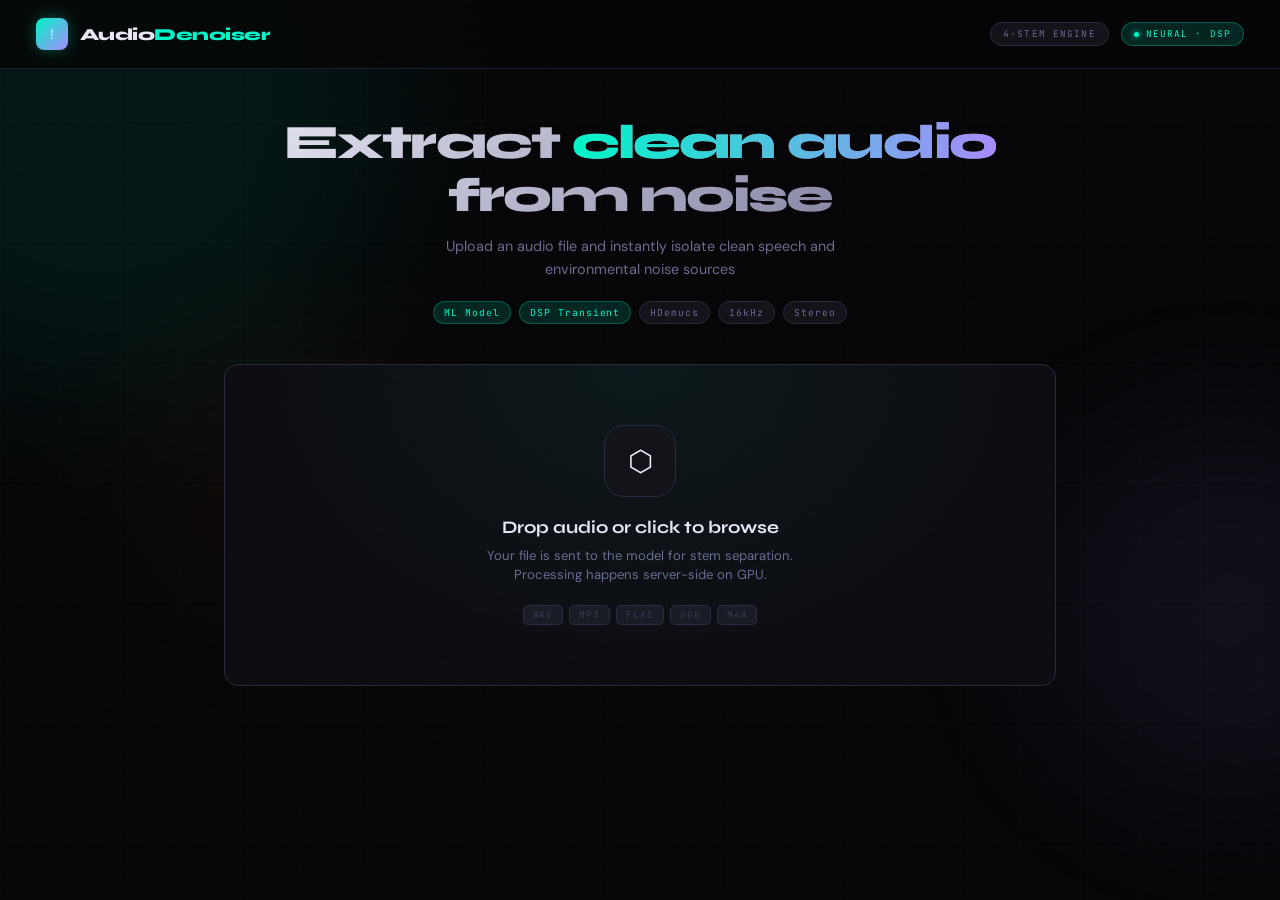
<file: index.html>
<!DOCTYPE html>
<html lang="en">
<head>
<meta charset="UTF-8">
<meta name="viewport" content="width=device-width, initial-scale=1.0">
<title>SonicSplit — 4-Stem Neural Separator</title>
<link rel="preconnect" href="https://fonts.googleapis.com">
<link href="https://fonts.googleapis.com/css2?family=Syne:wght@400;600;700;800&family=JetBrains+Mono:wght@300;400;500;700&family=DM+Sans:wght@300;400;500&display=swap" rel="stylesheet">
<style>
:root {
  --bg:        #060608;
  --surface:   #0d0d12;
  --panel:     #13131a;
  --panel2:    #1a1a24;
  --border:    #1f1f2e;
  --border2:   #2a2a40;
  --accent:    #00f5c8;
  --accent-dim:#00f5c822;
  --accent2:   #ff6b35;
  --accent3:   #a78bfa;
  --muted:     #3a3a55;
  --text:      #e8e8f4;
  --sub:       #6b6b90;
  --danger:    #ff4466;
  --track-h:   4px;
  --radius:    14px;
  --radius-sm: 8px;

  --c-speech:  #38bdf8;
  --c-music:   #c084fc;
  --c-impacts: #fb923c;
  --c-noise:   #4ade80;

  --glow-speech:  0 0 20px #38bdf830;
  --glow-music:   0 0 20px #c084fc30;
  --glow-impacts: 0 0 20px #fb923c30;
  --glow-noise:   0 0 20px #4ade8030;
}

*, *::before, *::after { box-sizing: border-box; margin: 0; padding: 0; }

html { scroll-behavior: smooth; }

body {
  background: var(--bg);
  color: var(--text);
  font-family: 'DM Sans', sans-serif;
  min-height: 100vh;
  overflow-x: hidden;
}

/* ── ANIMATED BACKGROUND ─────────────────────────────────────────────── */
.bg-canvas {
  position: fixed; inset: 0;
  pointer-events: none; z-index: 0;
  overflow: hidden;
}
.bg-orb {
  position: absolute;
  border-radius: 50%;
  filter: blur(80px);
  opacity: 0.07;
  animation: orbFloat linear infinite;
}
.bg-orb:nth-child(1) {
  width: 600px; height: 600px;
  background: var(--accent);
  top: -200px; left: -200px;
  animation-duration: 25s;
}
.bg-orb:nth-child(2) {
  width: 400px; height: 400px;
  background: var(--accent3);
  bottom: 10%; right: -150px;
  animation-duration: 32s;
  animation-delay: -10s;
}
.bg-orb:nth-child(3) {
  width: 300px; height: 300px;
  background: var(--c-impacts);
  bottom: 30%; left: 10%;
  animation-duration: 40s;
  animation-delay: -20s;
  opacity: 0.04;
}
@keyframes orbFloat {
  0%,100% { transform: translate(0,0) scale(1); }
  33%      { transform: translate(40px,-30px) scale(1.05); }
  66%      { transform: translate(-20px,40px) scale(0.95); }
}

/* Subtle grid lines */
.bg-grid {
  position: fixed; inset: 0; pointer-events: none; z-index: 0;
  background-image:
    linear-gradient(rgba(255,255,255,0.012) 1px, transparent 1px),
    linear-gradient(90deg, rgba(255,255,255,0.012) 1px, transparent 1px);
  background-size: 60px 60px;
}

/* Noise grain */
body::after {
  content: '';
  position: fixed; inset: 0; pointer-events: none; z-index: 9999;
  background-image: url("data:image/svg+xml,%3Csvg viewBox='0 0 200 200' xmlns='http://www.w3.org/2000/svg'%3E%3Cfilter id='n'%3E%3CfeTurbulence type='fractalNoise' baseFrequency='0.85' numOctaves='4' stitchTiles='stitch'/%3E%3C/filter%3E%3Crect width='100%25' height='100%25' filter='url(%23n)' opacity='0.04'/%3E%3C/svg%3E");
  opacity: 0.25;
}

/* ── HEADER ──────────────────────────────────────────────────────────── */
header {
  display: flex; align-items: center; justify-content: space-between;
  padding: 18px 36px;
  border-bottom: 1px solid var(--border);
  background: rgba(6,6,8,0.85);
  backdrop-filter: blur(20px);
  -webkit-backdrop-filter: blur(20px);
  position: sticky; top: 0; z-index: 100;
}
.logo {
  display: flex; align-items: center; gap: 12px;
}
.logo-icon {
  width: 32px; height: 32px;
  background: linear-gradient(135deg, var(--accent), var(--accent3));
  border-radius: 8px;
  display: flex; align-items: center; justify-content: center;
  font-size: 0.9rem;
  box-shadow: 0 0 16px rgba(0,245,200,0.3);
  flex-shrink: 0;
}
.logo-text {
  font-family: 'Syne', sans-serif;
  font-size: 1.05rem; font-weight: 800; letter-spacing: -0.03em;
  color: var(--text);
}
.logo-text span { color: var(--accent); }
.header-right { display: flex; align-items: center; gap: 12px; }
.header-pill {
  font-family: 'JetBrains Mono', monospace;
  font-size: 0.58rem; letter-spacing: 0.12em;
  padding: 5px 12px; border-radius: 100px;
  border: 1px solid var(--border2);
  color: var(--sub); background: var(--panel);
  text-transform: uppercase;
}
.header-pill.live {
  border-color: rgba(0,245,200,0.3);
  color: var(--accent);
  background: var(--accent-dim);
  position: relative;
}
.header-pill.live::before {
  content: '';
  display: inline-block; width: 5px; height: 5px;
  background: var(--accent); border-radius: 50%;
  margin-right: 7px;
  box-shadow: 0 0 6px var(--accent);
  animation: livePulse 1.5s ease-in-out infinite;
}
@keyframes livePulse { 0%,100%{opacity:1} 50%{opacity:0.3} }

/* ── MAIN ────────────────────────────────────────────────────────────── */
main {
  max-width: 880px; margin: 0 auto;
  padding: 48px 24px 100px;
  position: relative; z-index: 1;
}

/* ── HERO TITLE ──────────────────────────────────────────────────────── */
.hero {
  text-align: center;
  margin-bottom: 40px;
  animation: fadeUp 0.6s ease both;
}
.hero-title {
  font-family: 'Syne', sans-serif;
  font-size: clamp(1.8rem, 5vw, 3rem);
  font-weight: 800; letter-spacing: -0.04em;
  line-height: 1.1;
  background: linear-gradient(135deg, var(--text) 0%, var(--sub) 100%);
  -webkit-background-clip: text; -webkit-text-fill-color: transparent;
  background-clip: text;
  margin-bottom: 12px;
}
.hero-title span {
  background: linear-gradient(90deg, var(--accent), var(--accent3));
  -webkit-background-clip: text; -webkit-text-fill-color: transparent;
  background-clip: text;
}
.hero-sub {
  font-size: 0.9rem; color: var(--sub); max-width: 420px; margin: 0 auto;
  line-height: 1.6;
}
.hero-tags {
  display: flex; gap: 8px; justify-content: center; flex-wrap: wrap;
  margin-top: 20px;
}
.hero-tag {
  font-family: 'JetBrains Mono', monospace;
  font-size: 0.6rem; letter-spacing: 0.1em;
  padding: 4px 10px; border-radius: 100px;
  border: 1px solid var(--border2);
  color: var(--sub); background: var(--panel);
}
.hero-tag.hl { border-color: rgba(0,245,200,0.25); color: var(--accent); background: var(--accent-dim); }
@keyframes fadeUp {
  from { opacity:0; transform:translateY(16px); }
  to   { opacity:1; transform:translateY(0); }
}

/* ── UPLOAD ZONE ─────────────────────────────────────────────────────── */
#upload-zone {
  border: 1px solid var(--border2);
  border-radius: var(--radius);
  padding: 60px 32px;
  text-align: center;
  cursor: pointer;
  transition: all 0.3s ease;
  position: relative;
  background: var(--surface);
  margin-bottom: 28px;
  overflow: hidden;
  animation: fadeUp 0.6s ease 0.1s both;
}
#upload-zone::before {
  content: '';
  position: absolute; inset: 0;
  background: radial-gradient(ellipse at 50% 0%, rgba(0,245,200,0.05) 0%, transparent 70%);
  pointer-events: none;
}
#upload-zone:hover, #upload-zone.drag-over {
  border-color: rgba(0,245,200,0.5);
  background: rgba(0,245,200,0.02);
  box-shadow: 0 0 60px rgba(0,245,200,0.08), inset 0 1px 0 rgba(0,245,200,0.1);
  transform: translateY(-2px);
}
#upload-zone input[type=file] {
  position: absolute; inset: 0; opacity: 0; cursor: pointer; width: 100%; height: 100%;
}
.upload-icon-wrap {
  width: 72px; height: 72px;
  margin: 0 auto 20px;
  background: var(--panel);
  border: 1px solid var(--border2);
  border-radius: 20px;
  display: flex; align-items: center; justify-content: center;
  font-size: 1.8rem;
  transition: all 0.3s ease;
  position: relative;
}
#upload-zone:hover .upload-icon-wrap {
  border-color: rgba(0,245,200,0.4);
  box-shadow: 0 0 30px rgba(0,245,200,0.15);
  transform: scale(1.05);
}
.upload-title {
  font-family: 'Syne', sans-serif;
  font-size: 1.1rem; font-weight: 700;
  color: var(--text); margin-bottom: 8px;
}
.upload-sub {
  font-size: 0.82rem; color: var(--sub); line-height: 1.5;
}
.upload-formats {
  margin-top: 20px;
  display: flex; gap: 6px; justify-content: center; flex-wrap: wrap;
}
.fmt-tag {
  font-family: 'JetBrains Mono', monospace;
  font-size: 0.58rem; letter-spacing: 0.1em;
  padding: 3px 9px; border-radius: 5px;
  background: var(--panel2); border: 1px solid var(--border2);
  color: var(--muted);
}

/* ── STATUS BAR ──────────────────────────────────────────────────────── */
#status-bar {
  display: none;
  align-items: center; gap: 14px;
  background: var(--panel);
  border: 1px solid var(--border2);
  border-radius: var(--radius);
  padding: 14px 18px;
  margin-bottom: 28px;
  animation: fadeUp 0.4s ease both;
}
#status-bar.visible { display: flex; }

.status-dot {
  width: 7px; height: 7px; border-radius: 50%;
  background: var(--accent);
  box-shadow: 0 0 8px var(--accent);
  animation: pulse 1.2s ease-in-out infinite;
  flex-shrink: 0;
}
.status-dot.idle { background: var(--sub); box-shadow: none; animation: none; }
.status-dot.done { background: #4ade80; box-shadow: 0 0 8px #4ade80; animation: none; }
.status-dot.err  { background: var(--danger); box-shadow: 0 0 8px var(--danger); animation: none; }
@keyframes pulse { 0%,100%{opacity:1;transform:scale(1)} 50%{opacity:0.3;transform:scale(0.6)} }

#status-text {
  font-family: 'JetBrains Mono', monospace;
  font-size: 0.72rem; color: var(--sub); letter-spacing: 0.02em;
}
#progress-bar-wrap {
  flex: 1; height: 2px; background: var(--border); border-radius: 2px; overflow: hidden;
}
#progress-bar {
  height: 100%; width: 0%;
  background: linear-gradient(90deg, var(--accent), var(--accent3));
  border-radius: 2px;
  transition: width 0.4s ease;
  box-shadow: 0 0 8px var(--accent);
}

/* ── MIXER PANEL ─────────────────────────────────────────────────────── */
#mixer { display: none; }
#mixer.visible { display: block; animation: fadeUp 0.5s ease both; }

.mixer-header {
  display: flex; align-items: center; justify-content: space-between;
  margin-bottom: 24px;
}
.file-info { display: flex; align-items: center; gap: 14px; }
.file-dot {
  width: 40px; height: 40px; border-radius: 10px;
  background: var(--panel);
  border: 1px solid var(--border2);
  display: flex; align-items: center; justify-content: center;
  font-size: 1.1rem;
  box-shadow: inset 0 1px 0 rgba(255,255,255,0.05);
}
.file-name {
  font-family: 'JetBrains Mono', monospace;
  font-size: 0.73rem; color: var(--text); max-width: 260px;
  white-space: nowrap; overflow: hidden; text-overflow: ellipsis;
}
.file-dur {
  font-family: 'JetBrains Mono', monospace;
  font-size: 0.65rem; color: var(--sub); margin-top: 3px;
}

/* ── WAVEFORM ─────────────────────────────────────────────────────────── */
#waveform-wrap {
  background: var(--surface);
  border: 1px solid var(--border2);
  border-radius: var(--radius);
  padding: 20px 20px 14px;
  margin-bottom: 20px;
  position: relative;
  overflow: hidden;
  cursor: pointer;
}
#waveform-wrap::before {
  content: '';
  position: absolute; inset: 0;
  background: linear-gradient(180deg, rgba(0,245,200,0.03) 0%, transparent 100%);
  pointer-events: none;
}
/* Scanline effect */
#waveform-wrap::after {
  content: '';
  position: absolute; inset: 0;
  background: repeating-linear-gradient(
    0deg,
    transparent 0px,
    transparent 3px,
    rgba(0,0,0,0.06) 3px,
    rgba(0,0,0,0.06) 4px
  );
  pointer-events: none; border-radius: var(--radius);
}
#waveform-canvas { width: 100%; height: 64px; display: block; position: relative; z-index: 1; }
#playhead {
  position: absolute; top: 20px; bottom: 14px;
  width: 1px; background: var(--accent);
  left: 20px;
  pointer-events: none;
  box-shadow: 0 0 8px var(--accent), 0 0 20px rgba(0,245,200,0.4);
  transition: left 0.08s linear;
  z-index: 2;
}
#playhead::before {
  content: '';
  position: absolute; top: -4px; left: -4px;
  width: 9px; height: 9px;
  background: var(--accent);
  border-radius: 50%;
  box-shadow: 0 0 8px var(--accent);
}
.waveform-time {
  display: flex; justify-content: space-between;
  font-family: 'JetBrains Mono', monospace;
  font-size: 0.58rem; color: var(--muted);
  margin-top: 8px; padding: 0 2px;
  position: relative; z-index: 1;
}

/* ── TRANSPORT ────────────────────────────────────────────────────────── */
.transport {
  display: flex; align-items: center; gap: 10px;
  margin-bottom: 32px; flex-wrap: wrap;
}
.btn {
  display: flex; align-items: center; gap: 7px;
  font-family: 'JetBrains Mono', monospace;
  font-size: 0.65rem; letter-spacing: 0.06em;
  padding: 10px 18px; border-radius: var(--radius-sm);
  cursor: pointer; border: 1px solid var(--border2);
  background: var(--panel); color: var(--sub);
  transition: all 0.18s ease; white-space: nowrap;
  text-transform: uppercase;
  position: relative; overflow: hidden;
}
.btn::before {
  content: '';
  position: absolute; inset: 0;
  background: linear-gradient(135deg, rgba(255,255,255,0.03) 0%, transparent 50%);
  pointer-events: none;
}
.btn:hover {
  border-color: rgba(0,245,200,0.4); color: var(--accent);
  background: rgba(0,245,200,0.04);
  box-shadow: 0 0 20px rgba(0,245,200,0.08);
  transform: translateY(-1px);
}
.btn.primary {
  background: linear-gradient(135deg, var(--accent), #00d4aa);
  color: #060608; border-color: var(--accent); font-weight: 700;
  box-shadow: 0 0 24px rgba(0,245,200,0.25);
}
.btn.primary:hover {
  box-shadow: 0 0 40px rgba(0,245,200,0.4);
  transform: translateY(-2px);
}
.btn.active-play {
  border-color: var(--accent2); color: var(--accent2);
  box-shadow: 0 0 20px rgba(255,107,53,0.15);
}
.btn svg { width: 13px; height: 13px; flex-shrink: 0; }
.sep-line { width: 1px; height: 30px; background: var(--border2); }

/* ── STEMS SECTION ───────────────────────────────────────────────────── */
.stems-label {
  font-family: 'JetBrains Mono', monospace;
  font-size: 0.6rem; letter-spacing: 0.15em;
  color: var(--muted); text-transform: uppercase;
  margin-bottom: 14px;
  display: flex; align-items: center; gap: 10px;
}
.stems-label::after {
  content: ''; flex: 1; height: 1px; background: var(--border);
}

#stems-grid {
  display: grid;
  grid-template-columns: 1fr 1fr;
  gap: 12px;
  margin-bottom: 28px;
}
@media(max-width:560px){ #stems-grid { grid-template-columns: 1fr; } }

/* ── STEM CARD ───────────────────────────────────────────────────────── */
.stem-card {
  background: var(--panel);
  border: 1px solid var(--border2);
  border-radius: var(--radius);
  padding: 18px 18px 16px;
  transition: border-color 0.25s ease, box-shadow 0.25s ease, opacity 0.3s ease;
  position: relative; overflow: hidden;
}
/* Top color bar */
.stem-card::before {
  content: '';
  position: absolute; top: 0; left: 0; right: 0; height: 1px;
  background: linear-gradient(90deg, var(--stem-color), transparent);
}
/* Glow corner */
.stem-card::after {
  content: '';
  position: absolute; top: -30px; right: -30px;
  width: 80px; height: 80px;
  background: radial-gradient(circle, var(--stem-color) 0%, transparent 70%);
  opacity: 0.07; pointer-events: none;
  border-radius: 50%;
}
.stem-card:hover {
  border-color: color-mix(in srgb, var(--stem-color) 40%, var(--border2));
  box-shadow: var(--stem-glow);
}
.stem-card.muted { opacity: 0.35; }

/* ── VU METER BARS (decorative, CSS animated) ────────────────────────── */
.vu-meter {
  display: flex; align-items: flex-end; gap: 2px;
  height: 20px; margin-bottom: 14px;
}
.vu-bar {
  flex: 1; background: var(--stem-color);
  border-radius: 2px 2px 0 0; opacity: 0.5;
  animation: vuAnim var(--vu-dur, 0.8s) ease-in-out infinite alternate;
  animation-delay: var(--vu-delay, 0s);
  transform-origin: bottom;
}
@keyframes vuAnim {
  from { transform: scaleY(var(--vu-min, 0.2)); opacity: 0.3; }
  to   { transform: scaleY(var(--vu-max, 1.0)); opacity: 0.7; }
}
.stem-card.muted .vu-bar { animation-play-state: paused; transform: scaleY(0.1); opacity: 0.1; }

.stem-top {
  display: flex; align-items: center; justify-content: space-between;
  margin-bottom: 14px;
}
.stem-name-row { display: flex; align-items: center; gap: 8px; }
.stem-dot {
  width: 7px; height: 7px; border-radius: 50%;
  background: var(--stem-color);
  box-shadow: 0 0 8px var(--stem-color);
  flex-shrink: 0;
}
.stem-name {
  font-family: 'Syne', sans-serif;
  font-size: 0.75rem; font-weight: 700; letter-spacing: 0.05em;
  color: var(--text);
}
.stem-badge {
  font-family: 'JetBrains Mono', monospace;
  font-size: 0.52rem; letter-spacing: 0.08em;
  padding: 2px 7px; border-radius: 100px;
  border: 1px solid;
  margin-left: 4px;
}
.stem-badge.dsp {
  color: var(--c-impacts);
  border-color: rgba(251,146,60,0.35);
  background: rgba(251,146,60,0.08);
}
.stem-badge.ml {
  color: var(--accent);
  border-color: rgba(0,245,200,0.25);
  background: rgba(0,245,200,0.06);
}

.stem-right { display: flex; align-items: center; gap: 8px; }
.stem-vol {
  font-family: 'JetBrains Mono', monospace;
  font-size: 0.65rem; color: var(--stem-color);
  min-width: 34px; text-align: right;
}
.mute-btn {
  width: 26px; height: 26px; border-radius: 7px;
  border: 1px solid var(--border2);
  background: transparent; cursor: pointer;
  display: flex; align-items: center; justify-content: center;
  transition: all 0.15s; color: var(--sub);
}
.mute-btn:hover { border-color: var(--stem-color); color: var(--stem-color); }
.mute-btn.is-muted { background: var(--panel2); border-color: var(--muted); color: var(--muted); }
.mute-btn svg { width: 11px; height: 11px; }

/* ── CUSTOM SLIDER ───────────────────────────────────────────────────── */
.slider-wrap {
  position: relative; height: 18px; display: flex; align-items: center;
  margin-bottom: 10px;
}
input[type=range] {
  -webkit-appearance: none; appearance: none;
  width: 100%; height: var(--track-h);
  border-radius: 100px;
  background: var(--border2);
  outline: none; cursor: pointer;
  position: relative; z-index: 1;
}
input[type=range]::-webkit-slider-thumb {
  -webkit-appearance: none;
  width: 14px; height: 14px; border-radius: 50%;
  background: var(--stem-color);
  border: 2px solid var(--bg);
  box-shadow: 0 0 10px var(--stem-color);
  cursor: pointer;
  transition: transform 0.12s, box-shadow 0.12s;
}
input[type=range]::-webkit-slider-thumb:hover {
  transform: scale(1.25);
  box-shadow: 0 0 18px var(--stem-color);
}
input[type=range]::-moz-range-thumb {
  width: 14px; height: 14px; border-radius: 50%;
  background: var(--stem-color);
  border: 2px solid var(--bg);
  cursor: pointer;
}
.slider-fill {
  position: absolute; left: 0; height: var(--track-h);
  background: var(--stem-color); border-radius: 100px;
  opacity: 0.3; pointer-events: none;
}

/* ── STEM ENERGY BAR ──────────────────────────────────────────────────── */
.stem-energy {
  height: 2px; border-radius: 1px;
  background: var(--border);
  overflow: hidden;
}
.stem-energy-bar {
  height: 100%;
  background: linear-gradient(90deg, var(--stem-color), color-mix(in srgb, var(--stem-color) 60%, white));
  border-radius: 1px; opacity: 0.5;
  transition: width 0.6s ease;
}

/* ── MASTER ───────────────────────────────────────────────────────────── */
.master-section {
  background: var(--surface);
  border: 1px solid var(--border2);
  border-radius: var(--radius);
  padding: 18px 22px;
  display: flex; align-items: center; gap: 18px;
  position: relative; overflow: hidden;
}
.master-section::before {
  content: '';
  position: absolute; inset: 0;
  background: linear-gradient(135deg, rgba(0,245,200,0.03) 0%, transparent 60%);
  pointer-events: none;
}
.master-label {
  font-family: 'JetBrains Mono', monospace;
  font-size: 0.6rem; letter-spacing: 0.15em;
  color: var(--muted); text-transform: uppercase;
  white-space: nowrap; min-width: 60px;
}
#master-slider {
  flex: 1;
  --stem-color: var(--accent);
  --track-h: 4px;
}
#master-vol-val {
  font-family: 'JetBrains Mono', monospace;
  font-size: 0.68rem; color: var(--accent);
  min-width: 36px; text-align: right;
}

/* ── DSP INFO BOX ─────────────────────────────────────────────────────── */
#dsp-info-box {
  display: none;
  margin-top: 12px; margin-bottom: 0;
  background: rgba(251,146,60,0.06);
  border: 1px solid rgba(251,146,60,0.2);
  border-radius: var(--radius-sm);
  padding: 10px 14px;
  font-family: 'JetBrains Mono', monospace;
  font-size: 0.62rem; color: rgba(251,146,60,0.8);
  display: none; align-items: center; gap: 8px;
}
#dsp-info-box.visible { display: flex; }
#dsp-info-box svg { flex-shrink: 0; }

/* ── RESET ────────────────────────────────────────────────────────────── */
.reset-link {
  display: inline-flex; align-items: center; gap: 7px;
  font-family: 'JetBrains Mono', monospace;
  font-size: 0.62rem; color: var(--muted);
  cursor: pointer; margin-top: 24px;
  text-decoration: none; transition: color 0.15s;
  border: none; background: none; letter-spacing: 0.04em;
  text-transform: uppercase;
}
.reset-link:hover { color: var(--sub); }

/* ── TOAST ────────────────────────────────────────────────────────────── */
#toast {
  position: fixed; bottom: 32px; left: 50%;
  transform: translateX(-50%) translateY(16px);
  background: var(--panel2);
  border: 1px solid var(--border2);
  border-radius: 10px; padding: 11px 20px;
  font-family: 'JetBrains Mono', monospace;
  font-size: 0.72rem; color: var(--text);
  opacity: 0; pointer-events: none;
  transition: all 0.25s cubic-bezier(0.34,1.56,0.64,1);
  white-space: nowrap; z-index: 10000;
  box-shadow: 0 8px 32px rgba(0,0,0,0.4);
}
#toast.show { opacity: 1; transform: translateX(-50%) translateY(0); }

/* ── SCROLLBAR ────────────────────────────────────────────────────────── */
::-webkit-scrollbar { width: 6px; }
::-webkit-scrollbar-track { background: var(--bg); }
::-webkit-scrollbar-thumb { background: var(--border2); border-radius: 3px; }
::-webkit-scrollbar-thumb:hover { background: var(--muted); }
</style>
</head>
<body>

<div class="bg-canvas">
  <div class="bg-orb"></div>
  <div class="bg-orb"></div>
  <div class="bg-orb"></div>
</div>
<div class="bg-grid"></div>

<header>
  <div class="logo">
    <div class="logo-icon">!</div>
    <div class="logo-text">Audio<span>Denoiser</span></div>
  </div>
  <div class="header-right">
    <div class="header-pill">4-STEM ENGINE</div>
    <div class="header-pill live">NEURAL · DSP</div>
  </div>
</header>

<main>

  <div class="hero">
    <div class="hero-title">Extract <span>clean audio</span><br>from noise</div>
    <div class="hero-sub">Upload an audio file and instantly isolate clean speech and environmental noise sources</div>
    <div class="hero-tags">
      <span class="hero-tag hl">ML Model</span>
      <span class="hero-tag hl">DSP Transient</span>
      <span class="hero-tag">HDemucs</span>
      <span class="hero-tag">16kHz</span>
      <span class="hero-tag">Stereo</span>
    </div>
  </div>

  <div id="upload-zone">
    <input type="file" id="file-input" accept=".mp3,.wav,.flac,.ogg,.m4a">
    <div class="upload-icon-wrap">⬡</div>
    <div class="upload-title">Drop audio or click to browse</div>
    <div class="upload-sub">Your file is sent to the model for stem separation.<br>Processing happens server-side on GPU.</div>
    <div class="upload-formats">
      <span class="fmt-tag">WAV</span><span class="fmt-tag">MP3</span>
      <span class="fmt-tag">FLAC</span><span class="fmt-tag">OGG</span><span class="fmt-tag">M4A</span>
    </div>
  </div>

  <div id="status-bar">
    <div id="status-dot" class="status-dot idle"></div>
    <span id="status-text">Ready</span>
    <div id="progress-bar-wrap"><div id="progress-bar"></div></div>
  </div>

  <div id="mixer">

    <div class="mixer-header">
      <div class="file-info">
        <div class="file-dot">♪</div>
        <div>
          <div class="file-name" id="file-label">—</div>
          <div class="file-dur" id="file-dur">—</div>
        </div>
      </div>
    </div>

    <div id="waveform-wrap">
      <canvas id="waveform-canvas"></canvas>
      <div id="playhead"></div>
      <div class="waveform-time">
        <span id="cur-time">0:00</span>
        <span id="tot-time">0:00</span>
      </div>
    </div>

    <div class="transport">
      <button class="btn primary" id="play-mix-btn" onclick="toggleMix()">
        <svg viewBox="0 0 24 24" fill="currentColor"><path d="M8 5v14l11-7z"/></svg>
        PLAY MIX
      </button>
      <button class="btn" id="play-orig-btn" onclick="toggleOriginal()">
        <svg viewBox="0 0 24 24" fill="none" stroke="currentColor" stroke-width="2"><circle cx="12" cy="12" r="10"/><path d="M10 8l6 4-6 4V8z"/></svg>
        ORIGINAL
      </button>
      <div class="sep-line"></div>
      <button class="btn" onclick="resetSliders()">
        <svg viewBox="0 0 24 24" fill="none" stroke="currentColor" stroke-width="2"><path d="M3 12a9 9 0 1 0 9-9 9.75 9.75 0 0 0-6.74 2.74L3 8"/><path d="M3 3v5h5"/></svg>
        RESET
      </button>
      <button class="btn" id="dl-btn" onclick="downloadMix()">
        <svg viewBox="0 0 24 24" fill="none" stroke="currentColor" stroke-width="2"><path d="M21 15v4a2 2 0 0 1-2 2H5a2 2 0 0 1-2-2v-4"/><polyline points="7 10 12 15 17 10"/><line x1="12" y1="15" x2="12" y2="3"/></svg>
        DOWNLOAD
      </button>
    </div>

    <div class="stems-label">ACTIVE STEMS</div>
    <div id="stems-grid"></div>

    <div class="master-section">
      <div class="master-label">MASTER</div>
      <input type="range" id="master-slider" min="0" max="200" value="100"
             oninput="setMaster(this.value)" style="--stem-color:var(--accent); --track-h:4px;">
      <div id="master-vol-val">100%</div>
    </div>

    <!-- DSP info shown after separation -->
    <div id="dsp-info-box">
      <svg width="13" height="13" viewBox="0 0 24 24" fill="none" stroke="currentColor" stroke-width="2">
        <polygon points="13 2 3 14 12 14 11 22 21 10 12 10 13 2"></polygon>
      </svg>
      <span id="dsp-info-text">Impacts extracted via DSP transient detector — speech-plosive protected.</span>
    </div>

    <button class="reset-link" onclick="resetAll()">
      <svg width="11" height="11" viewBox="0 0 24 24" fill="none" stroke="currentColor" stroke-width="2"><path d="M19 12H5"/><path d="M12 19l-7-7 7-7"/></svg>
      Separate another file
    </button>

  </div><!-- end #mixer -->

</main>

<div id="toast"></div>

<script>
// ─── STEM CONFIG ──────────────────────────────────────────────────────────────
const STEM_META = {
  speech:  { label: 'Speech',  color: '#38bdf8', glow: '0 0 24px rgba(56,189,248,0.2)',  icon: '🗣',  method: 'ml'  },
  music:   { label: 'Music',   color: '#c084fc', glow: '0 0 24px rgba(192,132,252,0.2)', icon: '🎵', method: 'ml'  },
  impacts: { label: 'Impacts', color: '#fb923c', glow: '0 0 24px rgba(251,146,60,0.2)',  icon: '💥', method: 'dsp' },
  noise:   { label: 'Noise',   color: '#4ade80', glow: '0 0 24px rgba(74,222,128,0.2)',  icon: '🌫️', method: 'ml'  },
};
const PRESENCE_THRESHOLD = 0.003;

// VU meter profiles per stem — [minScale, maxScale, duration, bars]
const VU_PROFILES = {
  speech:  { bars: 8,  minScale: [0.3,0.1,0.4,0.2,0.5,0.1,0.3,0.2], maxScale: [0.9,0.7,1.0,0.8,1.0,0.6,0.85,0.7], dur: [0.7,0.9,0.6,1.1,0.8,1.0,0.7,0.95] },
  music:   { bars: 10, minScale: [0.2,0.4,0.1,0.6,0.3,0.5,0.2,0.4,0.1,0.3], maxScale: [0.7,0.9,0.5,1.0,0.8,0.95,0.6,0.85,0.4,0.75], dur: [1.0,0.8,1.2,0.7,0.9,0.8,1.1,0.75,1.0,0.85] },
  impacts: { bars: 7,  minScale: [0.1,0.3,0.1,0.5,0.1,0.3,0.1], maxScale: [0.8,1.0,0.7,1.0,0.6,0.9,0.5], dur: [0.4,0.35,0.5,0.3,0.45,0.38,0.5] },
  noise:   { bars: 9,  minScale: [0.5,0.4,0.6,0.3,0.5,0.4,0.6,0.3,0.5], maxScale: [0.8,0.7,0.9,0.6,0.8,0.75,0.85,0.65,0.8], dur: [1.2,1.0,0.9,1.3,1.1,0.95,1.0,1.2,0.85] },
};

// ─── STATE ────────────────────────────────────────────────────────────────────
let audioCtx      = null;
let stemBuffers   = {};
let origBuffer    = null;
let gainNodes     = {};
let masterGain    = null;
let activeSources = [];
let isPlaying     = false;
let isMixMode     = true;
let playStart     = 0;
let playOffset    = 0;
let rafId         = null;
let stemPresent   = {};
let stemMuted     = {};
let stemGainVal   = {};

// ─── DRAG & DROP ──────────────────────────────────────────────────────────────
const zone = document.getElementById('upload-zone');
zone.addEventListener('dragover', e => { e.preventDefault(); zone.classList.add('drag-over'); });
zone.addEventListener('dragleave', () => zone.classList.remove('drag-over'));
zone.addEventListener('drop', e => {
  e.preventDefault(); zone.classList.remove('drag-over');
  const f = e.dataTransfer.files[0];
  if (f) handleFile(f);
});
document.getElementById('file-input').addEventListener('change', e => {
  if (e.target.files[0]) handleFile(e.target.files[0]);
});

// ─── FILE HANDLER ─────────────────────────────────────────────────────────────
function handleFile(file) {
  const allowed = ['audio/mpeg','audio/wav','audio/flac','audio/ogg','audio/x-m4a','audio/mp4'];
  if (!allowed.some(t => file.type.startsWith('audio')) && !file.name.match(/\.(mp3|wav|flac|ogg|m4a)$/i)) {
    showToast('⚠ Unsupported file type'); return;
  }
  document.getElementById('file-label').textContent = file.name;
  setStatus('processing', 'Uploading and separating stems…');
  setProgress(10);
  showMixer(false);

  const fd = new FormData();
  fd.append('audio', file);

  const xhr = new XMLHttpRequest();
  xhr.open('POST', '/separate');
  xhr.upload.onprogress = e => {
    if (e.lengthComputable) setProgress(10 + (e.loaded / e.total) * 30);
  };
  xhr.onload = () => {
    if (xhr.status === 200) {
      const data = JSON.parse(xhr.responseText);
      setProgress(60);
      setStatus('processing', 'Decoding audio buffers…');
      // Show DSP info if available
      if (data.dsp_info) {
        const box = document.getElementById('dsp-info-box');
        const txt = document.getElementById('dsp-info-text');
        const ev  = data.dsp_info.impact_events_detected;
        const pct = data.dsp_info.impact_coverage_pct;
        txt.textContent = `Impacts via DSP transient detector — ${ev} event(s) detected (${pct}% of audio). Speech-plosive protected.`;
        box.classList.add('visible');
      }
      loadStems(data.stems, data.original);
    } else {
      let msg = 'Separation failed';
      try { msg = JSON.parse(xhr.responseText).error || msg; } catch(e) {}
      setStatus('error', msg);
    }
  };
  xhr.onerror = () => setStatus('error', 'Network error — is the server running?');
  xhr.send(fd);
}

// ─── LOAD STEMS ───────────────────────────────────────────────────────────────
async function loadStems(stemUrls, origUrl) {
  audioCtx = audioCtx || new (window.AudioContext || window.webkitAudioContext)();
  masterGain = audioCtx.createGain();
  masterGain.connect(audioCtx.destination);

  const keys = Object.keys(stemUrls);
  let loaded = 0;

  const origResp = await fetch(origUrl);
  const origAb   = await origResp.arrayBuffer();
  origBuffer     = await audioCtx.decodeAudioData(origAb);

  for (const [name, url] of Object.entries(stemUrls)) {
    const resp = await fetch(url);
    const ab   = await resp.arrayBuffer();
    const buf  = await audioCtx.decodeAudioData(ab);
    stemBuffers[name] = buf;

    const ch = buf.getChannelData(0);
    let sum = 0;
    for (let i = 0; i < ch.length; i++) sum += ch[i] * ch[i];
    const rms = Math.sqrt(sum / ch.length);
    stemPresent[name] = rms > PRESENCE_THRESHOLD;
    stemGainVal[name] = 1.0;
    stemMuted[name]   = false;

    gainNodes[name] = audioCtx.createGain();
    gainNodes[name].connect(masterGain);

    loaded++;
    setProgress(60 + (loaded / keys.length) * 38);
  }

  setProgress(100);
  setStatus('done', `${Object.values(stemPresent).filter(Boolean).length} active stems — separation complete`);
  buildUI();
  drawWaveform(origBuffer);
  document.getElementById('file-dur').textContent = formatTime(origBuffer.duration);
  document.getElementById('tot-time').textContent  = formatTime(origBuffer.duration);
  showMixer(true);
}

// ─── BUILD STEM CARDS ─────────────────────────────────────────────────────────
function buildUI() {
  const grid = document.getElementById('stems-grid');
  grid.innerHTML = '';

  for (const [name, meta] of Object.entries(STEM_META)) {
    if (!stemBuffers[name]) continue;
    if (!stemPresent[name]) continue;

    const energy  = getStemEnergy(name);
    const pct     = Math.round(energy * 100);
    const vu      = VU_PROFILES[name] || VU_PROFILES.noise;
    const isDSP   = meta.method === 'dsp';

    // Build VU bars HTML
    let vuHtml = '';
    for (let b = 0; b < vu.bars; b++) {
      const minS  = vu.minScale[b] || 0.2;
      const maxS  = vu.maxScale[b] || 0.8;
      const dur   = vu.dur[b]      || 0.8;
      const delay = (b * 0.07).toFixed(2);
      vuHtml += `<div class="vu-bar" style="
        --vu-min:${minS};
        --vu-max:${maxS};
        --vu-dur:${dur}s;
        --vu-delay:${delay}s;
        animation-delay:${delay}s;
      "></div>`;
    }

    const methodBadge = isDSP
      ? `<span class="stem-badge dsp">DSP</span>`
      : `<span class="stem-badge ml">ML</span>`;

    const card = document.createElement('div');
    card.className = 'stem-card';
    card.id        = `card-${name}`;
    card.style.setProperty('--stem-color', meta.color);
    card.style.setProperty('--stem-glow',  meta.glow);
    card.innerHTML = `
      <div class="vu-meter">${vuHtml}</div>
      <div class="stem-top">
        <div class="stem-name-row">
          <div class="stem-dot"></div>
          <div class="stem-name">${meta.label.toUpperCase()}</div>
          ${methodBadge}
        </div>
        <div class="stem-right">
          <div class="stem-vol" id="vol-${name}">100%</div>
          <button class="mute-btn" id="mute-${name}" title="Mute" onclick="toggleMute('${name}')">
            <svg viewBox="0 0 24 24" fill="none" stroke="currentColor" stroke-width="2">
              <polygon points="11 5 6 9 2 9 2 15 6 15 11 19 11 5"></polygon>
              <path d="M19.07 4.93a10 10 0 0 1 0 14.14M15.54 8.46a5 5 0 0 1 0 7.07"></path>
            </svg>
          </button>
        </div>
      </div>
      <div class="slider-wrap">
        <div class="slider-fill" id="fill-${name}" style="width:100%"></div>
        <input type="range" id="slider-${name}" min="0" max="100" value="100"
               style="--stem-color:${meta.color}; --track-h:4px;"
               oninput="setStemGain('${name}', this.value)">
      </div>
      <div class="stem-energy">
        <div class="stem-energy-bar" style="width:${pct}%"></div>
      </div>
    `;
    grid.appendChild(card);
  }
}

// ─── GAIN CONTROL ─────────────────────────────────────────────────────────────
function setStemGain(name, val) {
  const v = val / 100;
  stemGainVal[name] = v;
  if (gainNodes[name]) gainNodes[name].gain.value = stemMuted[name] ? 0 : v;
  document.getElementById(`vol-${name}`).textContent = `${Math.round(v * 100)}%`;
  document.getElementById(`fill-${name}`).style.width = `${val}%`;
}

function toggleMute(name) {
  stemMuted[name] = !stemMuted[name];
  const btn  = document.getElementById(`mute-${name}`);
  const card = document.getElementById(`card-${name}`);
  btn.classList.toggle('is-muted', stemMuted[name]);
  card.classList.toggle('muted', stemMuted[name]);
  if (gainNodes[name]) gainNodes[name].gain.value = stemMuted[name] ? 0 : stemGainVal[name];
}

function setMaster(val) {
  if (masterGain) masterGain.gain.value = val / 100;
  document.getElementById('master-vol-val').textContent = `${val}%`;
}

function resetSliders() {
  for (const name of Object.keys(stemBuffers)) {
    if (!stemPresent[name]) continue;
    const sl = document.getElementById(`slider-${name}`);
    if (!sl) continue;
    sl.value = 100;
    setStemGain(name, 100);
    if (stemMuted[name]) toggleMute(name);
  }
  document.getElementById('master-slider').value = 100;
  setMaster(100);
  showToast('Sliders reset');
}

// ─── PLAYBACK ─────────────────────────────────────────────────────────────────
function stopAll() {
  activeSources.forEach(s => { try { s.stop(); } catch(e){} });
  activeSources = [];
  isPlaying     = false;
  cancelAnimationFrame(rafId);
}

function toggleMix() {
  if (isPlaying && isMixMode) { stopAll(); updatePlayBtn(); return; }
  if (isPlaying) stopAll();
  isMixMode = true;
  playMix();
}

function toggleOriginal() {
  if (isPlaying && !isMixMode) { stopAll(); updatePlayBtn(); return; }
  if (isPlaying) stopAll();
  isMixMode = false;
  playOriginal();
}

function playMix() {
  if (audioCtx.state === 'suspended') audioCtx.resume();
  const dur = Object.values(stemBuffers)[0]?.duration || 0;
  for (const [name, buf] of Object.entries(stemBuffers)) {
    if (!stemPresent[name]) continue;
    const src = audioCtx.createBufferSource();
    src.buffer = buf;
    src.connect(gainNodes[name]);
    src.start(0, playOffset);
    src.onended = () => { if (src._last) { stopAll(); updatePlayBtn(); } };
    src._last = (name === Object.keys(stemBuffers).at(-1));
    activeSources.push(src);
  }
  playStart = audioCtx.currentTime - playOffset;
  isPlaying = true;
  updatePlayBtn();
  tickPlayhead(dur);
}

function playOriginal() {
  if (!origBuffer) return;
  if (audioCtx.state === 'suspended') audioCtx.resume();
  const src = audioCtx.createBufferSource();
  src.buffer = origBuffer;
  src.connect(masterGain);
  src.start(0, playOffset);
  src.onended = () => { stopAll(); updatePlayBtn(); };
  activeSources.push(src);
  playStart = audioCtx.currentTime - playOffset;
  isPlaying = true;
  updatePlayBtn();
  tickPlayhead(origBuffer.duration);
}

function tickPlayhead(dur) {
  const wrap  = document.getElementById('waveform-wrap');
  const head  = document.getElementById('playhead');
  const curEl = document.getElementById('cur-time');
  const cw    = wrap.clientWidth - 40;
  function tick() {
    if (!isPlaying) return;
    const elapsed = audioCtx.currentTime - playStart;
    const frac    = Math.min(elapsed / dur, 1);
    head.style.left = (20 + frac * cw) + 'px';
    curEl.textContent = formatTime(elapsed);
    if (elapsed < dur) rafId = requestAnimationFrame(tick);
  }
  rafId = requestAnimationFrame(tick);
}

function updatePlayBtn() {
  const mb = document.getElementById('play-mix-btn');
  const ob = document.getElementById('play-orig-btn');
  if (isPlaying && isMixMode) {
    mb.innerHTML = `<svg viewBox="0 0 24 24" fill="currentColor"><rect x="6" y="4" width="4" height="16"/><rect x="14" y="4" width="4" height="16"/></svg> PAUSE MIX`;
    mb.classList.add('active-play');
  } else {
    mb.innerHTML = `<svg viewBox="0 0 24 24" fill="currentColor"><path d="M8 5v14l11-7z"/></svg> PLAY MIX`;
    mb.classList.remove('active-play');
  }
  if (isPlaying && !isMixMode) {
    ob.classList.add('active-play');
    ob.innerHTML = `<svg viewBox="0 0 24 24" fill="currentColor"><rect x="6" y="4" width="4" height="16"/><rect x="14" y="4" width="4" height="16"/></svg> PAUSE`;
  } else {
    ob.classList.remove('active-play');
    ob.innerHTML = `<svg viewBox="0 0 24 24" fill="none" stroke="currentColor" stroke-width="2"><circle cx="12" cy="12" r="10"/><path d="M10 8l6 4-6 4V8z"/></svg> ORIGINAL`;
  }
}

// ─── WAVEFORM DRAW ────────────────────────────────────────────────────────────
function drawWaveform(buf) {
  const canvas = document.getElementById('waveform-canvas');
  const dpr    = window.devicePixelRatio || 1;
  canvas.width  = canvas.offsetWidth  * dpr;
  canvas.height = canvas.offsetHeight * dpr;
  const ctx = canvas.getContext('2d');
  ctx.scale(dpr, dpr);
  const W = canvas.offsetWidth, H = canvas.offsetHeight;
  const data = buf.getChannelData(0);
  const step = Math.ceil(data.length / W);
  const mid  = H / 2;
  ctx.clearRect(0, 0, W, H);

  // Gradient fill under waveform
  const grad = ctx.createLinearGradient(0, 0, W, 0);
  grad.addColorStop(0,   'rgba(0,245,200,0.12)');
  grad.addColorStop(0.4, 'rgba(167,139,250,0.18)');
  grad.addColorStop(1,   'rgba(0,245,200,0.08)');

  for (let x = 0; x < W; x++) {
    let min = 1, max = -1;
    for (let j = 0; j < step; j++) {
      const s = data[x * step + j] || 0;
      if (s < min) min = s;
      if (s > max) max = s;
    }
    const alpha = 0.2 + (Math.abs(max) + Math.abs(min)) * 0.5;
    ctx.strokeStyle = `rgba(0,245,200,${Math.min(alpha, 0.9)})`;
    ctx.lineWidth   = 1;
    ctx.beginPath();
    ctx.moveTo(x, mid + min * mid * 0.82);
    ctx.lineTo(x, mid + max * mid * 0.82);
    ctx.stroke();
  }
}

// ─── DOWNLOAD ─────────────────────────────────────────────────────────────────
async function downloadMix() {
  if (!Object.keys(stemBuffers).length) { showToast('No stems loaded'); return; }
  showToast('⏳ Rendering mix…');
  const dur    = Object.values(stemBuffers)[0].duration;
  const sr     = audioCtx.sampleRate;
  const len    = Math.ceil(dur * sr);
  const offCtx = new OfflineAudioContext(2, len, sr);
  const offMaster = offCtx.createGain();
  offMaster.gain.value = masterGain.gain.value;
  offMaster.connect(offCtx.destination);
  for (const [name, buf] of Object.entries(stemBuffers)) {
    if (!stemPresent[name] || stemMuted[name]) continue;
    const g = offCtx.createGain(); g.gain.value = stemGainVal[name]; g.connect(offMaster);
    const src = offCtx.createBufferSource(); src.buffer = buf; src.connect(g); src.start(0);
  }
  const rendered = await offCtx.startRendering();
  const wav = encodeWav(rendered);
  const blob = new Blob([wav], { type: 'audio/wav' });
  const url  = URL.createObjectURL(blob);
  const a    = document.createElement('a'); a.href = url; a.download = 'sonic_mix.wav'; a.click();
  URL.revokeObjectURL(url);
  showToast('✓ Download started');
}

function encodeWav(buf) {
  const nCh = buf.numberOfChannels, sr = buf.sampleRate, len = buf.length, bpp = 2;
  const data = new DataView(new ArrayBuffer(44 + len * nCh * bpp));
  let o = 0;
  const s  = (v, n) => { for (let i=0;i<n;i++){data.setUint8(o++, v & 0xff); v >>= 8;} };
  const ws = str => { for (let i=0;i<str.length;i++) data.setUint8(o++, str.charCodeAt(i)); };
  ws('RIFF'); s(36 + len * nCh * bpp, 4); ws('WAVE');
  ws('fmt '); s(16,4); s(1,2); s(nCh,2); s(sr,4); s(sr*nCh*bpp,4); s(nCh*bpp,2); s(16,2);
  ws('data'); s(len * nCh * bpp, 4);
  for (let i=0;i<len;i++) for (let c=0;c<nCh;c++) {
    const v = Math.max(-1, Math.min(1, buf.getChannelData(c)[i]));
    s(v < 0 ? v * 32768 : v * 32767, 2);
  }
  return data.buffer;
}

// ─── UTILS ────────────────────────────────────────────────────────────────────
function getStemEnergy(name) {
  const buf = stemBuffers[name]; if (!buf) return 0;
  const ch = buf.getChannelData(0); let sum = 0;
  const step = Math.ceil(ch.length / 1000);
  for (let i = 0; i < ch.length; i += step) sum += ch[i] * ch[i];
  return Math.min(Math.sqrt(sum / (ch.length / step)) * 8, 1);
}

function formatTime(s) {
  const m = Math.floor(s / 60), sec = Math.floor(s % 60);
  return `${m}:${sec.toString().padStart(2,'0')}`;
}

function setStatus(type, msg) {
  const bar = document.getElementById('status-bar');
  const dot = document.getElementById('status-dot');
  const txt = document.getElementById('status-text');
  bar.classList.add('visible');
  dot.className = 'status-dot ' + (type === 'processing' ? '' : type);
  txt.textContent = msg;
}

function setProgress(pct) {
  document.getElementById('progress-bar').style.width = pct + '%';
}

function showMixer(show) {
  document.getElementById('mixer').classList.toggle('visible', show);
  document.getElementById('upload-zone').style.display = show ? 'none' : '';
}

function showToast(msg) {
  const t = document.getElementById('toast');
  t.textContent = msg; t.classList.add('show');
  clearTimeout(t._tid);
  t._tid = setTimeout(() => t.classList.remove('show'), 2600);
}

function resetAll() {
  stopAll();
  stemBuffers = {}; gainNodes = {}; stemPresent = {};
  stemMuted = {}; stemGainVal = {}; origBuffer = null;
  showMixer(false);
  setStatus('idle', 'Ready');
  setProgress(0);
  document.getElementById('status-bar').classList.remove('visible');
  document.getElementById('file-input').value = '';
  document.getElementById('dsp-info-box').classList.remove('visible');
  document.getElementById('stems-grid').innerHTML = '';
}

// Waveform seek
document.getElementById('waveform-wrap').addEventListener('click', function(e) {
  if (!origBuffer) return;
  const rect = this.getBoundingClientRect();
  const frac = (e.clientX - rect.left - 20) / (rect.width - 40);
  playOffset = Math.max(0, Math.min(1, frac)) * origBuffer.duration;
  if (isPlaying) {
    const wasOrig = !isMixMode; stopAll();
    if (wasOrig) playOriginal(); else playMix();
  }
});
</script>
</body>
</html>
</file>
